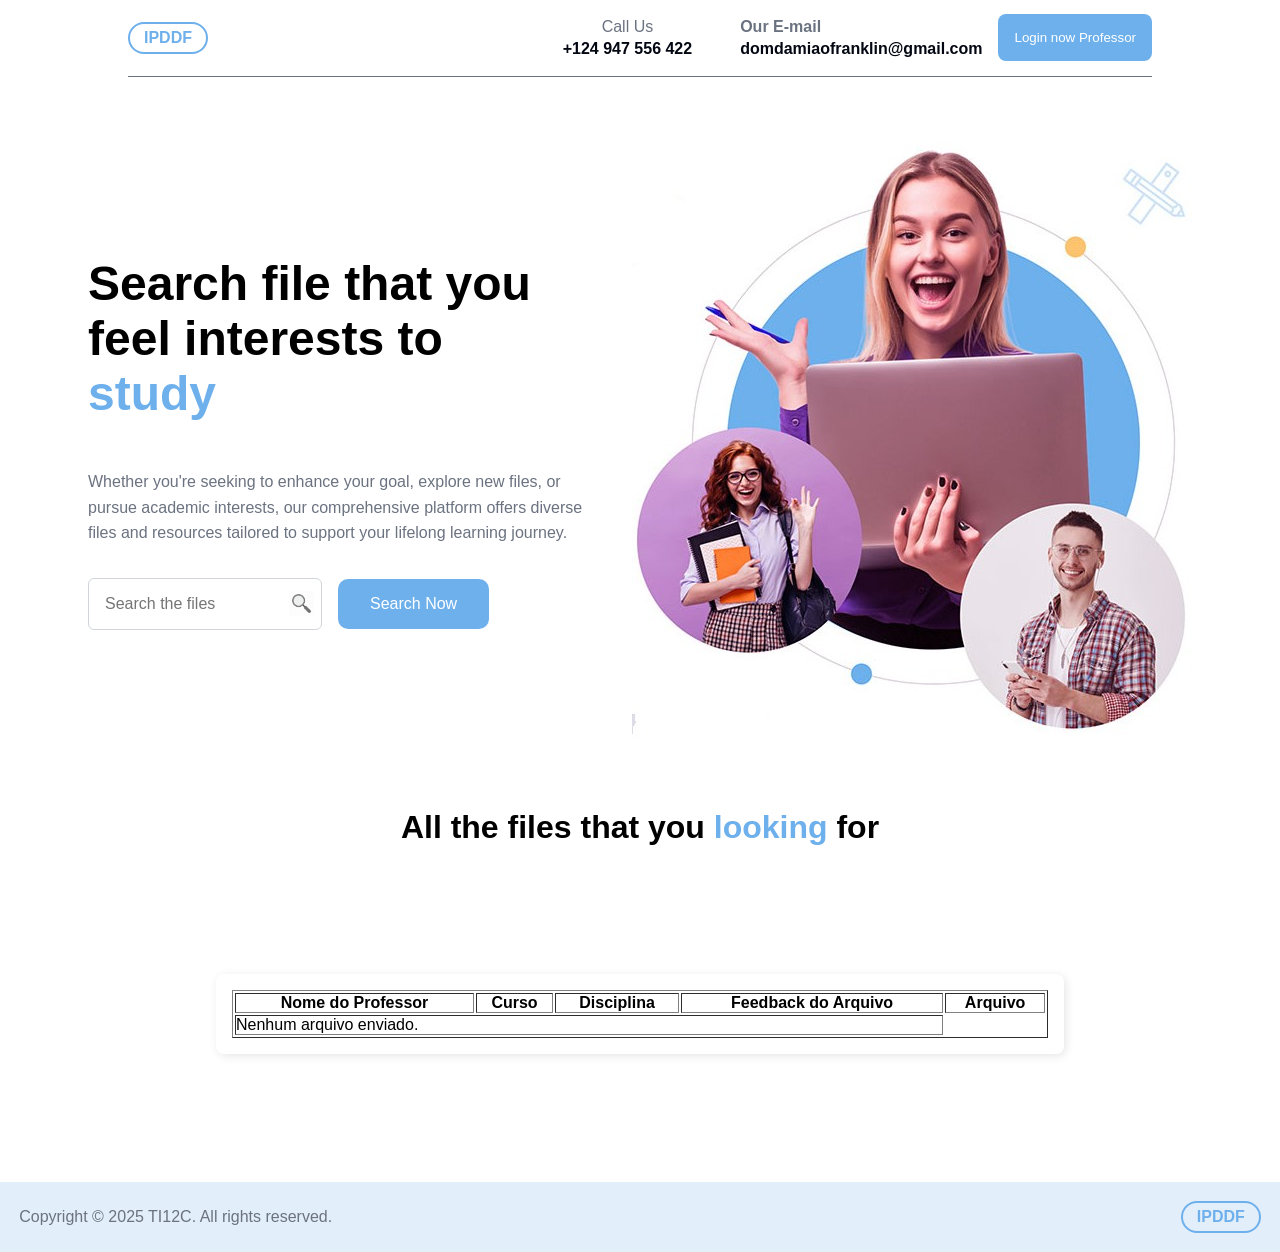
<file: pages/index.html>
<!DOCTYPE html>
<html lang="en">
  <head>
    <meta charset="UTF-8" />
    <meta name="viewport" content="width=device-width, initial-scale=1.0" />
    <title>Arquivos guardados</title>
    <link rel="stylesheet" href="enviados.css" />
  </head>
  <body>
    <nav>
      <div class="nav__logo">
        <p>IPDDF</p>
      </div>
      <div class="nav__text">
        <div class="nav__contact">
          <p class="call">Call Us</p>
          <p class="number">+124 947 556 422</p>
        </div>
        <div class="nav__infor">
          <div class="email">
            <p class="our">Our E-mail</p>
            <p class="email">domdamiaofranklin@gmail.com</p>
          </div>
          <button><a href="login.html">Login now Professor </a></button>
        </div>
      </div>
    </nav>
    <div class="background"></div>

    <div class="home">
      <div class="home__text">
        <div class="home__title">
          <h1>Search file that you feel interests to <span>study</span></h1>
        </div>
        <div class="home__paragraphy">
          <p>
            Whether you're seeking to enhance your goal, explore new files, or
            pursue academic interests, our comprehensive platform offers diverse
            files and resources tailored to support your lifelong learning
            journey.
          </p>
        </div>
        <div class="home__input">
          <form action="">
            <div class="position">
              <input type="text" id="searchInput" placeholder="Search the files" required />
              <img
                class="picture"
                src="/pages/assets/icon de pesquisa.jpeg"
                alt=""
              />
            </div>
            <button type="submit">Search Now</button>
          </form>
        </div>
      </div>
      <!--  -->
      <div class="home__img">
        <img src="/pages/assets/header.jpg" alt="" />
      </div>
    </div>

    <div class="container__title">
      <h1>All the files that you <span> looking</span> for</h1>
    </div>

    <div class="container">
      <div class="container__files">
        <table border="1">
          <thead>
            <tr>
              <th>Nome do Professor</th>
              <th>Curso</th>
              <th>Disciplina</th>
              <th>Feedback do Arquivo</th>
              <th>Arquivo</th>
            </tr>
          </thead>
          <tbody id="tabelaArquivos"></tbody>
        </table>
      </div>
    </div>
    <footer>
      <div class="footer__text">
        <p>Copyright © 2025 TI12C. All rights reserved.</p>
      </div>
      <div class="nav__logo">
        <p>IPDDF</p>
      </div>
    </footer>
        <script>
          
             // Filtragem da tabela com base na pesquisa do usuário
        document.getElementById('searchInput').addEventListener('input', function () {
            let searchTerm = this.value.toLowerCase();  // Termo de busca digitado
            let rows = document.querySelectorAll('#tabelaArquivos tr'); // Todas as linhas da tabela

            // Loop sobre cada linha da tabela
            rows.forEach(function (row) {
                // Verifica se o nome da turma, disciplina ou arquivo contém o termo de busca
                let turma = row.cells[0].textContent.toLowerCase();
                let disciplina = row.cells[1].textContent.toLowerCase();
                let recomendacao = row.cells[2].textContent.toLowerCase();
                let arquivo = row.cells[3].textContent.toLowerCase();

                // Exibe a linha se algum campo corresponder ao termo de busca
                if (
                    turma.includes(searchTerm) ||
                    disciplina.includes(searchTerm) ||
                    recomendacao.includes(searchTerm) ||
                    arquivo.includes(searchTerm)
                ) {
                    row.style.display = ''; // Exibe a linha
                } else {
                    row.style.display = 'none'; // Oculta a linha
                }
            });
        });

      // Recuperar os dados armazenados no localStorage
      const dados = JSON.parse(localStorage.getItem("dados")) || [];

      // Selecionar o elemento onde os dados serão exibidos
      const tabela = document.getElementById("tabelaArquivos");

      // Exibir os dados na tabela
      if (dados.length > 0) {
        dados.forEach((dado) => {
          const row = document.createElement("tr");
          row.innerHTML = `   
            <td>${dado.teacher}</td>
            <td>${dado.turma}</td>
            <td>${dado.disciplina}</td>
            <td>${dado.recomendacoes}</td>
            <td><a href="#">${dado.arquivoNome}</a></td>
          `;
          tabela.appendChild(row);
        });
      } else {
        tabela.innerHTML = '<tr><td colspan="4">Nenhum arquivo enviado.</td></tr>';
      }
    </script>
  </body>
</html>
 </body>
</html>
</file>
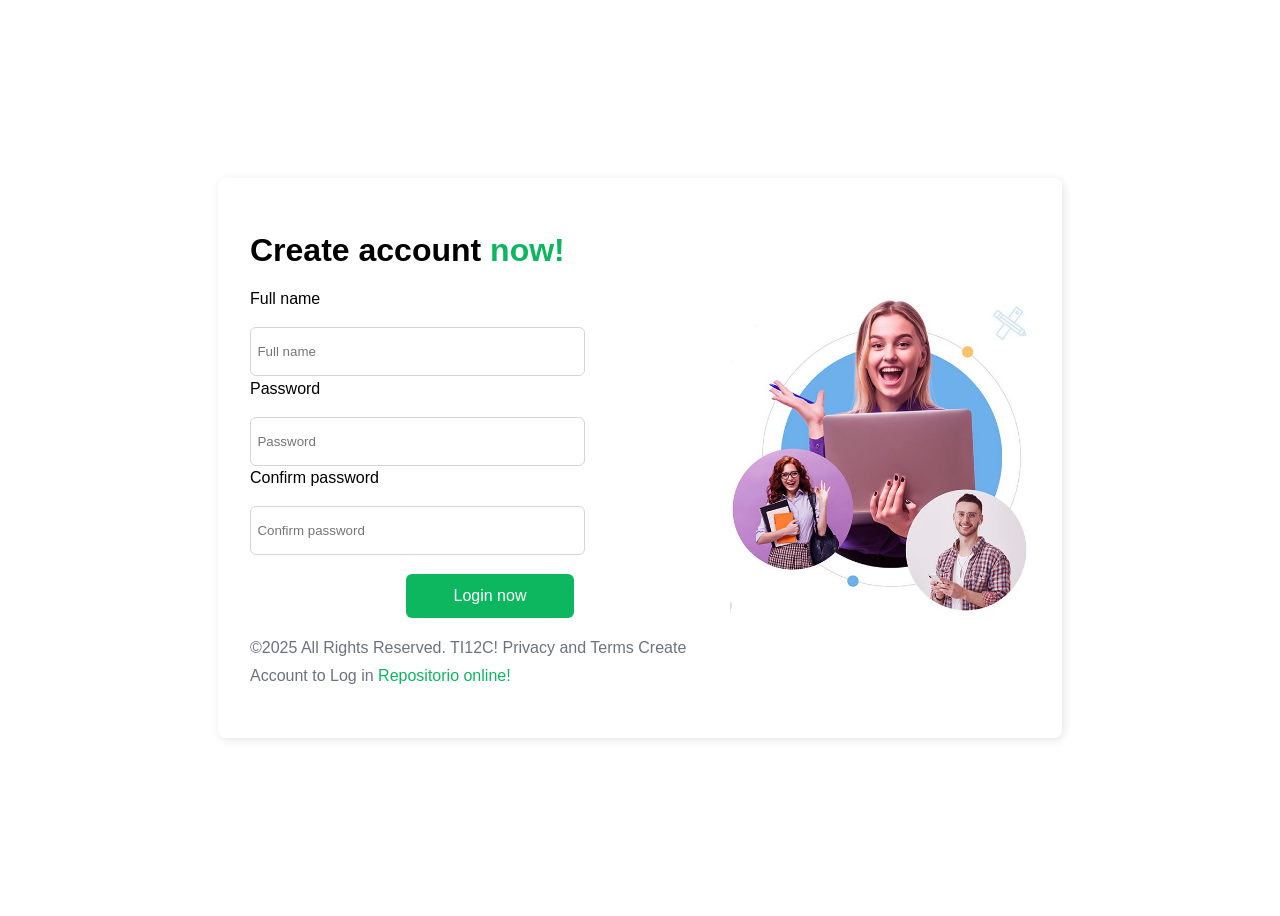
<file: pages/createAccount.html>
<!DOCTYPE html>
<html lang="en">
  <head>
    <meta charset="UTF-8" />
    <meta name="viewport" content="width=device-width, initial-scale=1.0" />
    <title>Account</title>
    <link rel="stylesheet" href="createAccount.css" />
  </head>
  <body>
    <div class="main__container">
      <div class="container">
        <form action="">
          <div class="container__text">
            <h1>Create account <span>now!</span></h1>
          </div>
          <div class="form__input">
            <label for="text">Full name</label>
            <input type="text" id="fullName" placeholder="Full name" required />
          </div>
          <div class="form__input">
            <label for="password">Password</label>
            <input type="password" id="fullPassword" placeholder="Password" />
          </div>

          <div class="form__input">
            <label for="password"> Confirm password</label>
            <input
              type="text"
              id="confirmPassword"
              placeholder="Confirm password"
            />
          </div>
          <div class="form__btn">
            <button type="button" onclick="getData()">Login now</button>
          </div>
          <div class="form__paragraphy">
            <p class="text">
              ©2025 All Rights Reserved. TI12C! Privacy and Terms Create Account
              to Log in <span> Repositorio online! </span>
            </p>
            <p class="text" style="color: red" id="sms"></p>
          </div>
        </form>
        <div class="container__img">
          <img id="imageSlide" src="/pages/assets/headerAccount.png" alt="" />
        </div>
      </div>
    </div>

    <script>
      // Array com os caminhos das imagens
      // Array com os caminhos das imagens
      const images = [
        // "/pages/assets/headerAccount.png",
        // "/pages/assets/fundo.jpg", // Substitua pelos caminhos reais
        "/pages/assets/header.jpg", // Substitua pelos caminhos reais
      ];
      // Função para trocar a imagem
      let currentImageIndex = 0;
      function changeImage() {
        const imgElement = document.getElementById("imageSlide");

        // Aplicar a transição de desaparecimento
        imgElement.style.opacity = 0;

        // Após a transição de desaparecimento (0.3 segundo), mudar a imagem
        setTimeout(() => {
          // Trocar a imagem
          imgElement.src = images[currentImageIndex];

          // Atualizar o índice da imagem para a próxima
          currentImageIndex = (currentImageIndex + 1) % images.length;

          // Após a troca de imagem, fazer a imagem aparecer com a transição
          imgElement.style.opacity = 1;
        }, 200); // 300ms = 0.3 segundo (tempo da transição de desaparecimento)
      }

      // Troca de imagem a cada 60 segundos (60000 milissegundos)
      setInterval(changeImage, 2000);

      // Troca a imagem inicialmente quando a página é carregada
      changeImage();

      // Recupera contas do localStorage ou inicia um array vazio
      const accounts = JSON.parse(localStorage.getItem("accounts")) || [];

      function getData() {
        // Capturar elementos
        const fullName = document.getElementById("fullName").value.trim();
        const fullPassword = document.getElementById("fullPassword").value;
        const confirmPassword =
          document.getElementById("confirmPassword").value;
        const sms = document.getElementById("sms");

        // Limpa mensagens anteriores
        sms.innerHTML = "";

        // Validações de campo vazio
        if (!fullName || !fullPassword || !confirmPassword) {
          sms.innerHTML = "Preencha todos os campos!";
          return;
        }

        // Verificação se o nome de usuário já existe
        if (
          accounts.some(
            (account) => account.nome.toLowerCase() === fullName.toLowerCase()
          )
        ) {
          sms.innerHTML = "Este nome de usuário já está em uso!";
          return;
        }

        // Validação de senha forte (mínimo 8 caracteres)
        const passwordRegex = /[A-Za-z\d@$!%*?&]{8,}$/;
        if (!passwordRegex.test(fullPassword)) {
          sms.innerHTML =
            "A senha deve ter pelo menos 8 caracteres, incluindo letras, números e símbolos!";
          return;
        }

        // Confirmação de senha
        if (fullPassword !== confirmPassword) {
          sms.innerHTML = "As senhas precisam ser iguais!";
          return;
        }

        // Armazena nova conta no localStorage
        accounts.push({
          nome: fullName,
          palavraPasse: fullPassword,
        });

        localStorage.setItem("accounts", JSON.stringify(accounts));

        // Mensagem de sucesso
        sms.style.color = "green";
        sms.innerHTML = "Conta criada com sucesso! Redirecionando...";

        setTimeout(() => {
          window.location.href = "./login.html";
        }, 2000);
      }
    </script>
  </body>
</html>
</file>
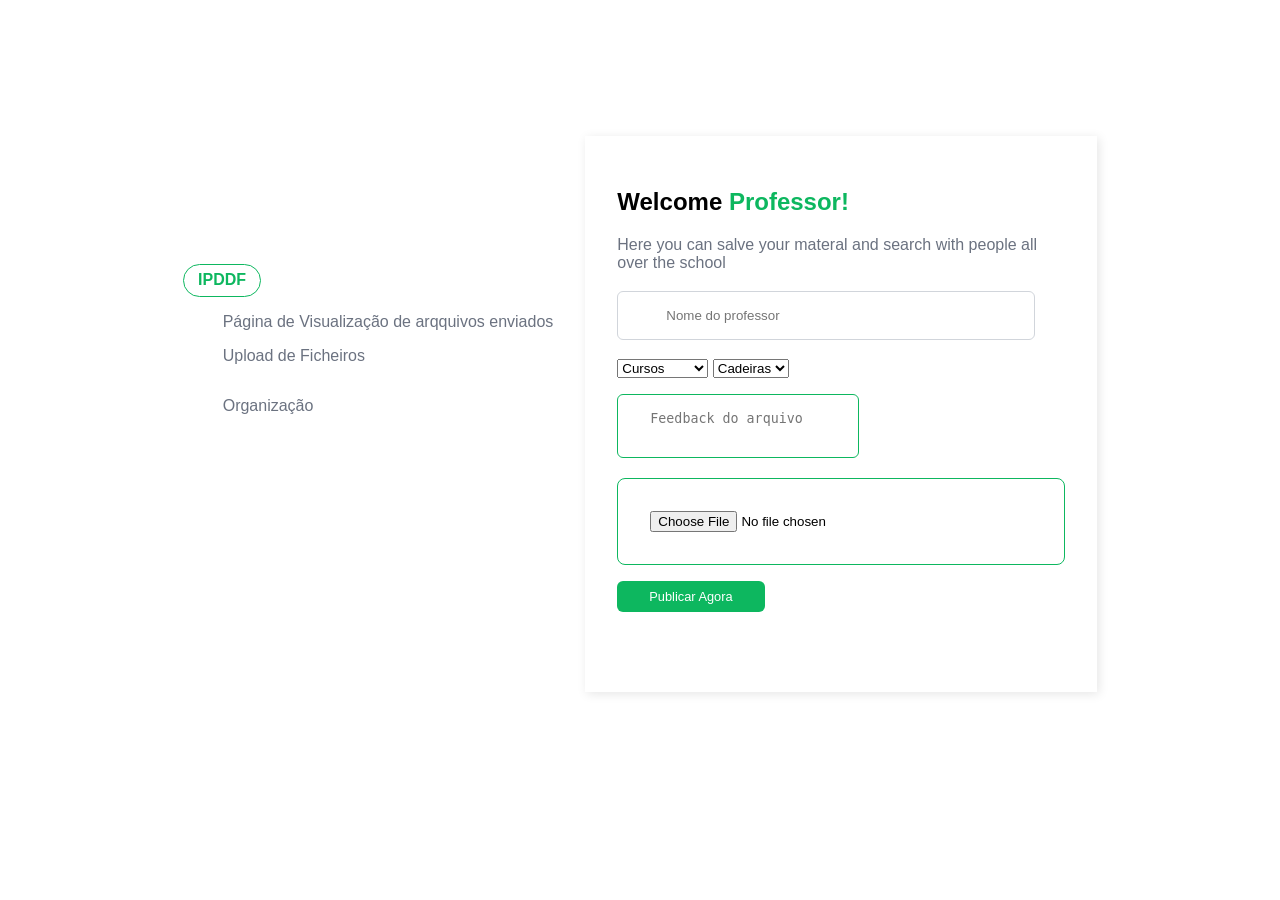
<file: pages/home.html>
<!DOCTYPE html>
<html lang="en">
  <head>
    <meta charset="UTF-8" />
    <meta name="viewport" content="width=device-width, initial-scale=1.0" />
    <title>Document</title>
    <link rel="stylesheet" href="home.css" />
  </head>
  <body>
    <main>
      <header>
        <div class="header__title">
          <h1>IPDDF</h1>
        </div>
        <nav>
          <ul>
            <li>
              <a href="enviados.html"
                >Página de Visualização de arqquivos enviados</a
              >
            </li>

            <li><p>Upload de Ficheiros</p></li>
            <li></li>
            <li><p>Organização</p></li>
          </ul>
        </nav>
      </header>
      <!--  -->
      <div class="container">
        <div class="container__title">
          <h2>Welcome <span> Professor!</span></h2>
          <p>
            Here you can salve your materal and search with people all over the
            school
          </p>
        </div>
        <div class="container__form">
          <form method="">
            <div class="form__input">
              <input type="text" id="nomeProfessor" name="nome" placeholder="Nome do professor" required />
            </div>
            <div class="form__input">
              <select name="turma" id="turma" required>
                <option value="" disabled selected>Cursos</option>
                <option value="TI12">TI12</option>
                <option value="Mecanica">Mecânica</option>
                <option value="BIOQUIMICA">BioQuímica</option>
              </select>
              <!--  -->
              <select name="disciplina" id="disciplina" required>
                <option value="" disabled selected>Cadeiras</option>
                <!-- Opções dinâmicas serão adicionadas aqui -->
              </select>
            </div>
            <div class="form__feedback">
              <textarea
                name="recomendacoes"
                placeholder="Feedback do arquivo"
                required
                id="explicacao"
              ></textarea>
            </div>
            <input
              type="file"
              name="arquivo"
              required
              class="chooseFile"
              accept=".pdf, .docx, .txt, .ppt, .pptx"
            />
            <div class="form__input">
              <button type="button" onclick="getDados()">Publicar Agora</button>
            </div>
            <p id="mensagem" style="text-align: center; font-weight: bold;"></p>
          </form>
        </div>
      </div>
    </main>
    <script>
      // Carregar dados existentes do localStorage ou iniciar um array vazio
      const dados = JSON.parse(localStorage.getItem("dados")) || [];
    
      function getDados() {
        // Capturar os valores preenchidos pelo usuário corretamente
        const  teacher  = document.getElementById("nomeProfessor").value;
        const turma = document.getElementById("turma").value;
        const disciplina = document.getElementById("disciplina").value;
        const recomendacoes = document.getElementById("explicacao").value;
        const arquivo = document.querySelector(".chooseFile").files[0];
    
        // Verificar se todos os campos foram preenchidos
        if (!teacher  || !turma || !disciplina || !recomendacoes || !arquivo) {
          mensagem.textContent = "Por favor, preencha todos os campos.";
          mensagem.style.color = "red";
          return;
        }
    
        // Criar objeto para armazenar os dados
        const novoDado = {
          teacher:teacher,
          turma: turma,
          disciplina: disciplina,
          recomendacoes: recomendacoes,
          arquivoNome: arquivo.name, // Salva apenas o nome do arquivo
        };
    
        // Adicionar novo dado ao array de dados
        dados.push(novoDado);
    
        // Salvar os dados atualizados no localStorage
        localStorage.setItem("dados", JSON.stringify(dados));
         // Exibir mensagem de sucesso
          mensagem.textContent = "Seu arquivo foi guardado com sucesso.";
          mensagem.style.color = "green";

           // Redirecionar após 2 segundos
          setTimeout(() => {
          window.location.href = "./enviados.html";
          }, 2000);


      }
    
      // Objeto com disciplinas por turma
      const disciplinasPorTurma = {
        TI12: ["TLP", "SEAC", "TREI"],
        Mecanica: ["Engenharia", "Desenho Técnico", "Física"],
        BIOQUIMICA: ["Química Orgânica", "Biologia", "Laboratório"],
      };
    
      // Evento para preencher dinamicamente as opções de disciplinas
      document.getElementById("turma").addEventListener("change", function () {
        const turmaSelecionada = this.value;
        const disciplinaSelect = document.getElementById("disciplina");
    
        // Resetar o select antes de adicionar novas opções
        disciplinaSelect.innerHTML =
          '<option value="" disabled selected>Cadeiras</option>';
    
        if (disciplinasPorTurma[turmaSelecionada]) {
          disciplinasPorTurma[turmaSelecionada].forEach((disciplina) => {
            const option = document.createElement("option");
            option.value = disciplina;
            option.textContent = disciplina;
            disciplinaSelect.appendChild(option);
          });
        }
      });
    </script>
    

    <!-- <script>
      const v = [];

      const dados = JSON.parse(localStorage.getItem("dados")) || [];

      function getDados() {
        dados.push({
          local: turma.value,
          cadeira: disciplina.value,
          informacao: explicacao.value,
        });

        localStorage.setItem("dados", JSON.stringify(dados));

        dados.forEach((dado) => {
          aparecerFile.innerHTML += `
             <p>${recomendacoes} </p>
          `;
        });

        location = "./enviados.html";
      }

      // v.push({
      //   nome: name.value,
      //   curso: curso.value,
      //   turma: turma.value,
      //   cadeira: cadeira.value,
      // });
      const disciplinasPorTurma = {
        TI12: ["TLP", "SEAC", "TREI"],
        Mecanica: ["Engenharia", "Desenho Técnico", "Física"],
        BIOQUIMICA: ["Química Orgânica", "Biologia", "Laboratório"],
      };

      document.getElementById("turma").addEventListener("change", function () {
        const turmaSelecionada = this.value;
        const disciplinaSelect = document.getElementById("disciplina");

        disciplinaSelect.innerHTML =
          '<option value="" disabled selected>Cadeiras</option>';

        if (disciplinasPorTurma[turmaSelecionada]) {
          disciplinasPorTurma[turmaSelecionada].forEach((disciplina) => {
            const option = document.createElement("option");
            option.value = disciplina;
            option.textContent = disciplina;
            disciplinaSelect.appendChild(option);
          });
        }
      });
    </script>

    <!DOCTYPE html>
    <html lang="en">
      <head>
        <meta charset="UTF-8" />
        <meta name="viewport" content="width=device-width, initial-scale=1.0" />
        <title>Arquivos Enviados</title>
        <link rel="stylesheet" href="home.css" />
      </head>
      <body>
        <main>
          <header>
            <h1>Arquivos Enviados</h1>
            <a href="index.html">Voltar</a>
          </header>
          <div class="container">
            <h2>Lista de Arquivos</h2>
            <table border="1">
              <thead>
                <tr>
                  <th>Turma</th>
                  <th>Disciplina</th>
                  <th>Recomendações</th>
                  <th>Arquivo</th>
                </tr>
              </thead>
              <tbody id="tabelaArquivos"></tbody>
            </table>
          </div>
        </main>

        <script>
          // Recuperar os dados salvos no localStorage
          const listaArquivos =
            JSON.parse(localStorage.getItem("arquivos")) || [];

          // Exibir os dados na tabela
          const tabela = document.getElementById("tabelaArquivos");
          listaArquivos.forEach((arquivo, index) => {
            const row = document.createElement("tr");
            row.innerHTML = `
        <td>${arquivo.turma}</td>
        <td>${arquivo.disciplina}</td>
        <td>${arquivo.recomendacoes}</td>
        <td><a href="#">${arquivo.arquivoNome}</a></td>
      `;
            tabela.appendChild(row);
          });

          if (listaArquivos.length === 0) {
            tabela.innerHTML =
              '<tr><td colspan="4">Nenhum arquivo enviado.</td></tr>';
          }
        </script> -->
      </body>
    </html>
  </body>
</html>
</file>
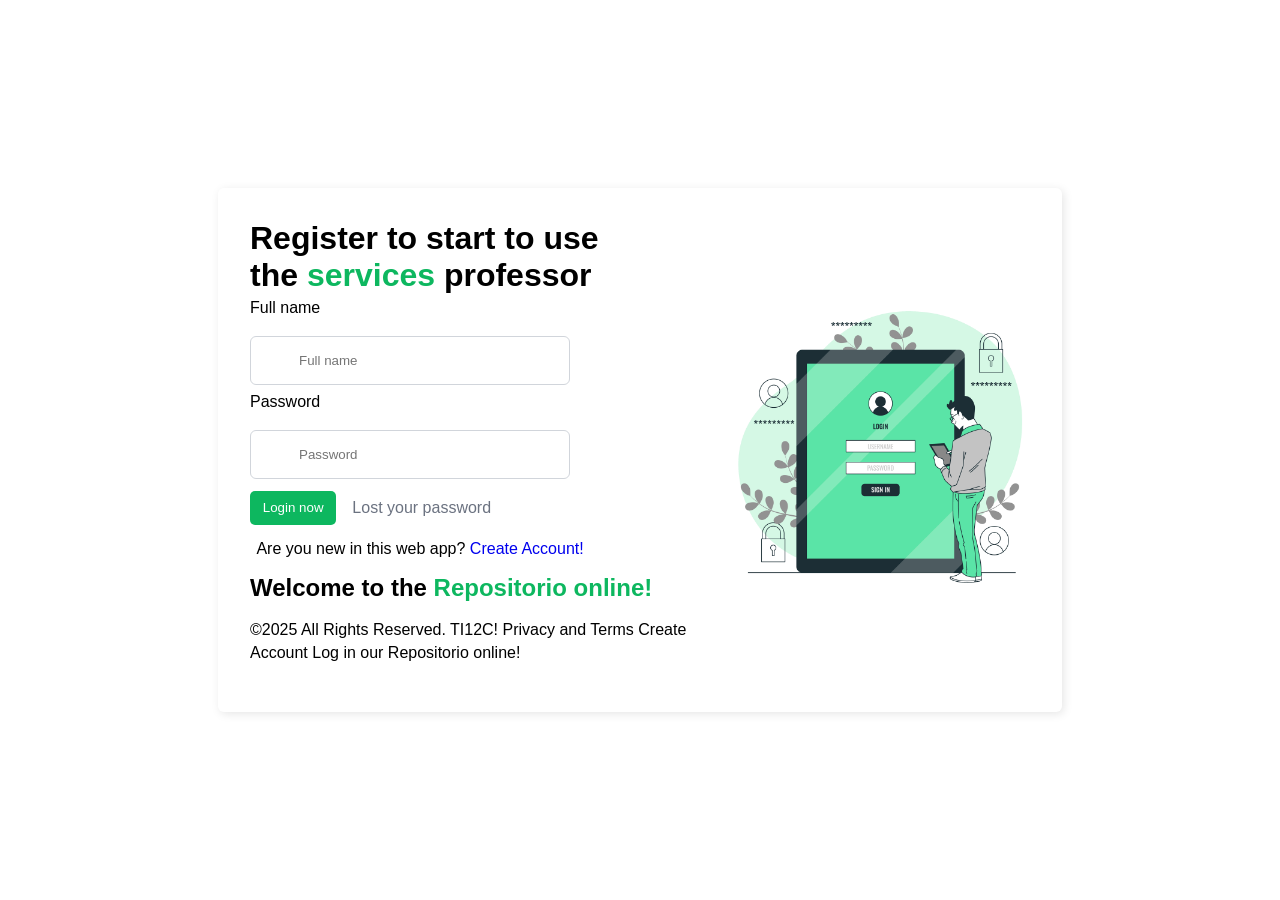
<file: pages/login.html>
<!DOCTYPE html>
<html lang="en">
  <head>
    <meta charset="UTF-8" />
    <meta name="viewport" content="width=device-width, initial-scale=1.0" />
    <title>Document</title>
    <link rel="stylesheet" href="login.css" />
  </head>
  <body>
    <div class="login__form">
      <form action="">
        <div class="form__text">
          <h1>Register to start to use the <span>services</span> professor</h1>
        </div>
        <div class="form__input">
          <label for="text">Full name</label>
          <input type="text" placeholder="Full name" required id="fullname" />
        </div>
        <div class="form__input">
          <label for="password">Password</label>
          <input
            type="password"
            placeholder="Password"
            required
            id="password"
          />
        </div>
        <div class="form__btn">
          <button type="button" onclick="login()">Login now</button>
          <a href="#">Lost your password</a>
        </div>
        <div class="form__paragraphy">
          <p class="textparagraphy">
            Are you new in this web app?
            <a href="createAccount.html">Create Account!</a>
          </p>
          <h2>Welcome to the <span>Repositorio online!</span></h2>
          <p class="text">
            ©2025 All Rights Reserved. TI12C! Privacy and Terms Create Account
            Log in our Repositorio online!
          </p>
          <p class="text" id="sms">
          </p>
        </div>
      </form>
      <div class="login__img">
        <img src="/pages/assets/background.jpg" alt="" />
      </div>
    </div>
    <script>
      // Recupera as contas armazenadas no localStorage ou inicializa um array vazio
      const accounts = JSON.parse(localStorage.getItem("accounts")) || [];

      function login() {
        // Capturar elementos de entrada
        const fullname = document.getElementById("fullname").value.trim();
        const password = document.getElementById("password").value;
        const sms = document.getElementById("sms");

        // Limpa mensagens anteriores
        sms.innerHTML = "";
        sms.style.color = "red";

        // Validação de campos vazios
        if (!fullname || !password) {
          sms.innerHTML = "Preencha todos os campos!";
          return;
        }

        // Procura um usuário correspondente
        const user = accounts.find(
          (account) =>
            account.nome.toLowerCase() === fullname.toLowerCase() &&
            account.palavraPasse === password
        );


        // Verifica se o usuário foi encontrado
        if (user) {
          sms.style.color = "green";
          sms.innerHTML = "Login realizado com sucesso! Redirecionando...";

          // Simula redirecionamento após sucesso
          setTimeout(() => {
            window.location.href = "./home.html";
          }, 2000);
        } else {
          sms.innerHTML = "Nome ou senha incorretos!";
        }
      }

      // Enter para login
      document.addEventListener("keypress", function (e) {
        if (e.key === "Enter") {
          login();
        }
      });
    </script>
  </body>
</html>

<!-- <script>
  const accounts = JSON.parse(localStorage.getItem("accounts")) || [];

  function login() {
    accounts.forEach(function (account) {
      if (
        account.nome == fullname.value &&
        account.palavraPasse == password.value
      ) {
        location = "./home.html";
      }
      sms.innerHTML = "Dados invalidos!";
    });
  }
</script> -->
</file>
<file: pages/enviados.css>
* {
  padding: 0%;
  margin: 0%;
  box-sizing: border-box;
}

body {
  font-family: Arial, Helvetica, sans-serif;
}

:root {
  --second-color: #6eb0ec;
  --primary-color: #0db75f;
  --primary-color-dark: #0c9a51;
  --text-dark: #030712;
  --text-light: #6b7280;
  --extra-light: #d1d5db;
  --white: #ffffff;
  --max-width: 1200px;
}

nav {
  display: flex;
  justify-content: space-between;
  padding: 0 8rem;
  align-items: center;
}

.nav__contact .call,
.our {
  color: var(--text-light);
}

.nav__text .number,
.email {
  color: var(--text-dark);
  font-weight: bold;
}

.nav__contact {
  display: flex;
  flex-direction: column;
  justify-content: center;
  align-items: center;
  margin: 1.1rem 0;
  gap: 0.3rem;
}
.nav__text {
  display: flex;
  gap: 3rem;
  justify-content: center;
  align-items: center;
}

.background {
  border-bottom: 1px solid var(--text-light);
  margin: 0 8rem;
}
.nav__logo span {
  color: var(--white);
  padding: 1rem 1rem;
  border-radius: 100%;
  font-weight: bold;
  font-size: 1.4rem;
}

.nav__logo p {
  color: var(--second-color);
  font-weight: bold;
  font-size: 1rem;
  border: 2px solid var(--second-color);
  padding: 0.3rem;
  border-radius: 18px;
  width: 5rem;
  text-align: center;
}

.home {
  display: flex;
  align-items: center;
  justify-content: center;
  gap: 3rem;
  margin: 4rem 0;
  flex-wrap: wrap;
}

.home__title span {
  color: var(--second-color);
}

.home__title h1 {
  width: 30rem;
  font-size: 3rem;
  margin-bottom: 1rem;
}

.home__text {
  display: flex;
  justify-content: center;
  flex-direction: column;
}

.home__paragraphy p {
  color: var(--text-light);
  line-height: 1.6rem;
  margin:2rem 0;
  width: 31rem;
}

.home__input form {
  display: flex;
  align-items: center;
  gap: 1rem;
}

/* .input__row {
  padding: 1rem;
  display: flex;
  align-items: center;
  gap: 1rem;
  flex: 1;
} */

.input__group {
  display: flex;
  align-items: center;
  gap: 10px;
}
.input__group span {
  color: var(--text-dark);
}

.home__input input {
  outline: none;
  border: none;
  font-size: 1rem;
  border: 1px solid var(--extra-light);
  padding: 1rem 1rem;
  border-radius: 6px;
}

.home__input button {
  padding: 1rem 2rem;
  outline: none;
  border: none;
  font-size: 1rem;
  white-space: nowrap;
  color: var(--white);
  background-color: var(--second-color);
  border-radius: 10px;
  cursor: pointer;
  transition: 0.3s ease-in-out;
}

.home__input button:hover {
  background-color: #4693db;
}
.home__input img {
  width: 25px;
  position: absolute;
  right: 0.5rem;
  top: 0.8rem;
}

.home__input .position {
  position: relative;
  top: 0%;
}

form{
  display: flex;
  align-items: center;
}

.container {
  display: flex;
  justify-content: center;
  align-items: center;
  margin: 8rem 1rem;
  gap: 2rem;
  flex-wrap: wrap;
}

.container__title span {
  color: var(--second-color);
}
.container__title h1 {
  text-align: center;
}

.container__files span {
  color: var(--second-color);
}

.container__files h2 {
  text-align: center;
}
.container__files {
  box-shadow: 2px 2px 10px rgba(0, 0, 0, 0.1);
  width: 53rem;
  border-radius: 8px;
  display: flex;
  justify-content: center;
  flex-direction: column;
  gap: 1rem;
  padding: 1rem;
  transition: 0.3s ease-in-out;
  flex-wrap: wrap;
}
/* 
.container__files:hover {
  background-color: #5694cf23;
  color: white;
} */
.file__text p {
  color: var(--text-light);
  line-height: 1.3rem;
  width: 20rem;
}

.nav__infor {
  display: flex;
  justify-content: center;
  align-items: center;
  gap: 1rem;
}

.nav__infor button {
  padding: 1rem 1rem;
  border: none;
  border-radius: 8px;
  color: var(--white);
  background-color: var(--second-color);
  transition: 0.3s ease-in-out;
  cursor: pointer;
  outline: none;
}

.nav__infor .email {
  display: flex;
  justify-content: center;
  flex-direction: column;
  gap: 0.3rem;
}

.nav__infor button a {
  text-decoration: none;
  color: var(--white);
}

.nav__infor button:hover {
  background-color: #5d92c3;
}

.container__files img {
  width: 40px;
}

.file__information {
  display: flex;
  justify-content: center;
  gap: 1rem;
  flex-direction: column;
}

.file__information span {
  color: var(--text-dark);
  font-weight: bold;
}
.file {
  text-align: center;
}

footer {
  display: flex;
  justify-content: space-between;
  align-items: center;
  background-color: #4693db27;
  padding: 1.2rem;
}

.footer__text p {
  color: var(--text-light);
}

@media (max-width: 884px) {
  nav,
  .background {
    display: none;
  }
}

@media (max-width: 939px) {
  nav {
    display: none;
  }

  .home {
    flex-direction: column-reverse;
  }

  .home__img img {
    width: 100%;
  }

  .home__title h1 {
    text-align: center;
    width: 90%;
    margin: auto;
    font-size: 2.3rem;
  }

  .home__paragraphy p {
    width: 90%;
    margin: auto;
    text-align: center;
  }

  .home__text{
    gap: 2rem;
  }

  form{
    justify-content: center;
    flex-direction: column;
  }

  form button{
    display: none;
  }

  .container__files ,table thead{
    width: 100%;
  }
}
</file>
<file: pages/createAccount.css>
:root {
  --primary-color: #0db75f;
  --primary-color-dark: #0c9a51;
  --text-dark: #030712;
  --text-light: #6b7280;
  --extra-light: #d1d5db;
  --white: #ffffff;
  --max-width: 1200px;
}

body {
  font-family: Arial, Helvetica, sans-serif;
}

.main__container {
  display: flex;
  align-items: center;
  justify-content: center;
  height: 100vh;
}
.container {
  box-shadow: 2px 2px 10px rgba(0, 0, 0, 0.1);
  padding: 2rem;
  border-radius: 8px;
  display: flex;
  justify-content: center;
  align-items: center;
}

.container__text span {
  color: var(--primary-color);
}

.form__input input {
  padding: 1rem 0.4rem;
  border: 1px solid var(--extra-light);
  border-radius: 6px;
  cursor: pointer;
  outline: none;
  margin: 0.2rem 0;
  width: 20rem;
}

.container__img img {
  width: 300px;
  opacity: 6;
  transition: opacity 0.3s ease-in-out; /* Transição suave de opacidade */
}

.form__btn button {
  color: var(--white);
  background-color: var(--primary-color);
  border: none;
  padding: 0.8rem 3rem;
  border-radius: 6px;
  font-size: 1rem;
  cursor: pointer;
  transition: 0.3s ease-in-out;
  text-align: center;
  margin-top: 1rem;
}

.form__btn button:hover {
  background-color: var(--primary-color-dark);
}

.form__btn {
  display: flex;
  align-items: center;
  justify-content: center;
  gap: 1rem;
}

.form__btn a {
  text-decoration: none;
  transition: 0.3s ease-in-out;
}

.form__btn a:hover {
  color: var(--primary-color);
}

.form__paragraphy p {
  color: var(--text-light);
  line-height: 1.74rem;
  width: 30rem;
}

.text span {
  color: var(--primary-color);
}

label {
  cursor: pointer;
}

/* form{
  display: flex;
  justify-content: center;
  flex-direction: column;
  align-items: center;
} */

.form__input {
  display: flex;
  flex-direction: column;
  gap: 1rem;
  justify-content: center;
}

@media (max-width: 939px) {
  .container {
    /* background-color: red; */
    flex-direction: column-reverse;
  }

  .container__text h1 {
    text-align: center;
  }
  .form__input label,
  .form__password label {
    margin-top: 0.5rem;
  }

  .form__input {
    align-items: flex-start;
  }

  .container__img img {
    width: 100%;
  }

  .form__password label {
    margin-bottom: 0.5rem;
  }

  .form__input input,
  .form__password input,
  .form__btn button {
    width: 100%;
  }
   
  .form__btn button {
  }
  .form__paragraphy .text {
    text-align: center;
    width: 100%;
  }
}
</file>
<file: pages/home.css>
:root {
  --primary-color: #0db75f;
  --primary-color-dark: #0c9a51;
  --text-dark: #030712;
  --text-light: #6b7280;
  --extra-light: #d1d5db;
  --white: #ffffff;
  --max-width: 1200px;
}

.header__title h1 {
  color: var(--primary-color);
  border: 1px solid var(--primary-color);
  font-size: 1rem;
  border-radius: 20px;
  width: 4rem;
  text-align: center;
  padding: 0.4rem;
}

nav ul li {
  list-style: none;
}

ul {
  display: flex;
  justify-content: center;
  flex-direction: column;
}

a,
p {
  text-decoration: none;
  color: var(--text-light);
  transition: 0.4s ease-in-out;
}

nav ul li a:hover {
  color: var(--primary-color);
}
/* 
nav ul li p{
  color: var(--text-light);
} */

body {
  font-family: Arial, Helvetica, sans-serif;
}

main {
  display: flex;
  justify-content: center;
  align-items: center;
  gap: 2rem;
}

.container {
  box-shadow: 2px 2px 10px rgba(0, 0, 0, 0.1);
  padding: 2rem;
  margin-top: 8rem;
}
form {
  display: flex;
  flex-direction: column;
  gap: 1rem;
}
.container__title p {
  color: var(--text-light);
}
.container__title span {
  color: var(--primary-color);
}
.container__title p {
  width: 28rem;
}

.form__input #nomeProfessor {
  padding: 1rem 3rem;
  border: 1px solid var(--extra-light);
  border-radius: 6px;
  cursor: pointer;
  outline: none;
  margin: 0.2rem 0;
  width: 20rem;
}
.form__input button {
  padding: 0.5rem 2rem;
  border: none;
  transition: 0.8s ease-in-out;
  border-radius: 6px;
  background-color: var(--primary-color);
  color: var(--white);
  cursor: pointer;
  font-size: 0.8rem;
}

.form__input .btn:hover {
  /* background-color: transparent;
  border: 2px solid var(--primary-color);
  color: var(--primary-color); */
  background-color: var(--primary-color-dark);
}

.chooseFile {
  padding: 2rem;
  border: 1px solid var(--primary-color);
  border-radius: 8px;
}

.form__feedback textarea {
  padding: 1rem 2rem;
  outline: none;
  border-radius: 6px;
  border: 1px solid var(--primary-color);
  resize: none;
}
</file>
<file: pages/login.css>
:root {
  --primary-color: #0db75f;
  --primary-color-dark: #0c9a51;
  --text-dark: #030712;
  --text-light: #6b7280;
  --extra-light: #d1d5db;
  --white: #ffffff;
  --max-width: 1200px;
}

body {
  font-family: Arial, Helvetica, sans-serif;
  height: 100vh;
  display: flex;
  justify-content: center;
  align-items: center;
}

* {
  padding: 0%;
  margin: 0%;
  box-sizing: border-box;
}

form {
  display: flex;
  flex-direction: column;
  justify-content: center;
  gap: 0.3rem;
}

.login__form {
  flex-wrap: wrap;
  display: flex;
  justify-content: center;
  align-items: center;
  box-shadow: 2px 2px 10px rgba(0, 0, 0, 0.1);
  width: fit-content;
  margin: auto;
  padding: 2rem;
  border-radius: 6px;
}

.form__text h1 {
  width: 22rem;
  max-width: 100%;
}

.form__text span {
  color: var(--primary-color);
}

.form__input input {
  padding: 1rem 3rem;
  border: 1px solid var(--extra-light);
  border-radius: 6px;
  cursor: pointer;
  outline: none;
  margin: 0.2rem 0;
  width: 20rem;
}



.form__btn button {
  padding: 0.6rem 0.8rem;
  color: var(--white);
  background-color: var(--primary-color);
  border: none;
  border-radius: 5px;
  cursor: pointer;
  transition: 0.3s ease-in-out;
  text-align: center;
}

.form__btn button {
  color: var(--white);
  margin: 4px 0;
}

.form__btn {
  display: flex;
  align-items: center;
  gap: 1rem;
}

.form__btn button:hover {
  background-color: var(--primary-color-dark);
}
.form__btn a {
  text-decoration: none;
  color: var(--text-light);
  transition: 0.3s ease-in-out;
}

.form__paragraphy p {
  margin: 0.4rem;
}

.form__paragraphy span {
  color: var(--primary-color);
}

.form__paragraphy .text {
  width: 30rem;
  line-height: 1.44rem;
  margin: 1rem 0;
}
.form__paragraphy a {
  transition: 0.3s ease-in-out;
  text-decoration: none;
}
.form__paragraphy a:hover {
  color: var(--primary-color);
}

.form__paragraphy h2 {
  margin: 1rem 0;
}

.login__img img {
  width: 300px;
  height: 300px;
}

.form__input {
  display: flex;
  justify-content: center;
  flex-direction: column;
  gap: 1rem;
}

@media (max-width: 500px) {
  .form__text,
  .form__input,
  .form__btn {
    margin: auto;
  }

  .form__text h1{
    width: 21rem;
    text-align: center;
    margin-bottom: 2rem;
  }

  .form__input input {
    max-width: 100%;
  }

  .login__form {
    flex-direction: column-reverse;
  }

  .form__paragraphy h2 {
    text-align: center;
    font-size: 1.2rem;
    width: 100%;
  }
  .form__btn button{
    padding: 0.60rem 2rem;
  }
 .login__img img{
  max-width: 100%;
 }
  .form__paragraphy .text {
    text-align: center;
    width: 100%;
  }

  .textparagraphy {
    text-align: center;
    margin: auto;
  }
}
</file>
